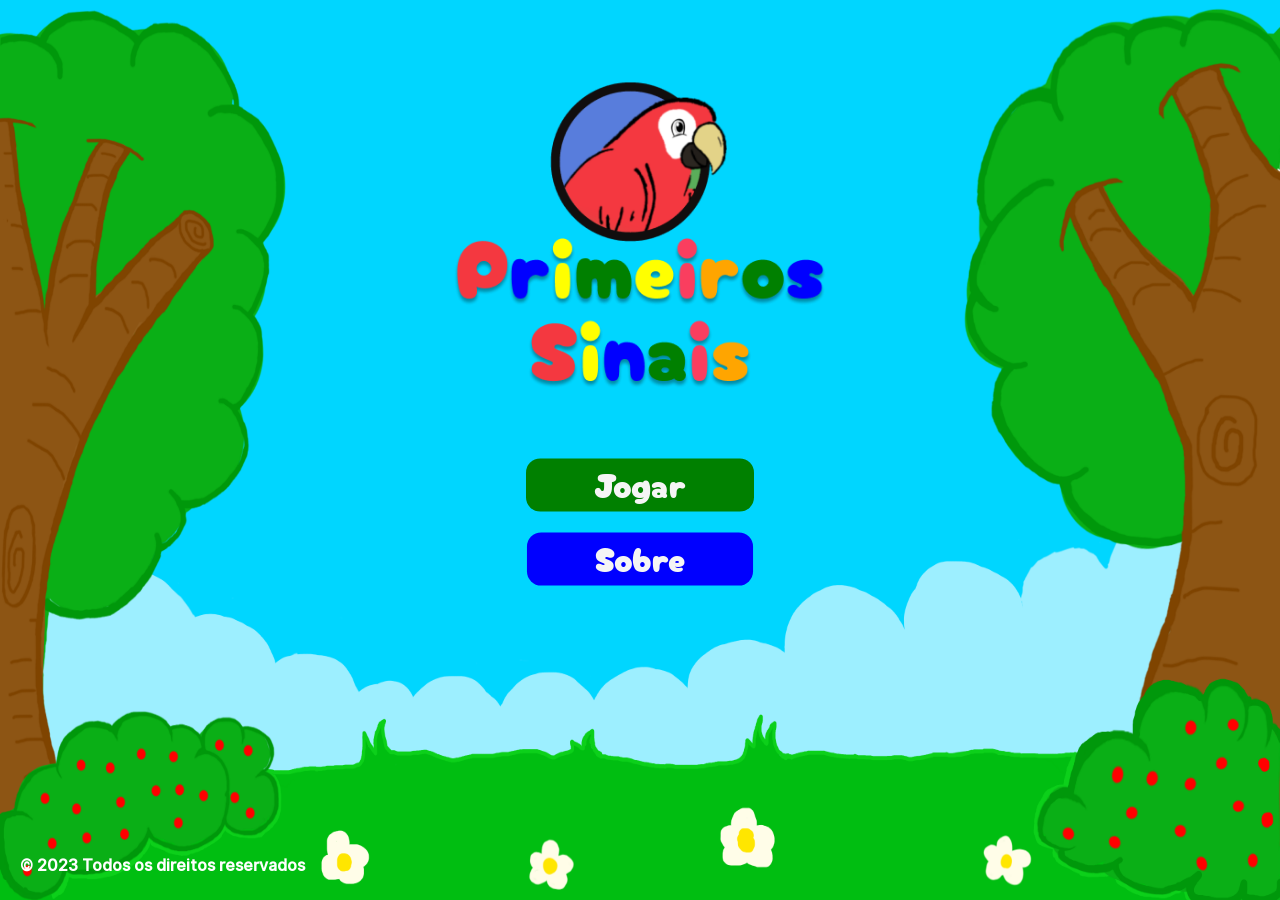
<file: index.html>
<!DOCTYPE html>
<html lang="pt-br">
<head>
	<meta charset="utf-8">
	<meta http-equiv="X-UA-Compatible" content="ie=edge">
	<meta name="viewport" content="width=device-width, initial-scale=1">

 	<link rel="icon" type="image/x-icon" href="./view/img/favicon.ico">
 	<link rel="stylesheet" type="text/css" href="./view/css/style.css">

	<title>Primeiros Sinais</title>
</head>
<body id="body-index">
	<div id="principalIndex">
		<div class="imgLogo">
			<img src="./view/img/LogoTitle.png">
		</div>

		<div class="rowBtn">
			<button class="btn bgcolor4" onclick="location.href='./view/vogais.html'">Jogar</button>
			<button class="btn bgcolor2" onclick="location.href='./view/sobre.html'">Sobre</button>
		</div>
	</div>

	<!-- ===================== DIV INDISPONÍVEL ===================== -->
	<div id="notVisible">
		<div class="imgNot">
			<img src="./view/img/logoAraraTriste.png">
		</div>

		<div class="titleNot">
			<h2>  <p class="color1">O</p> <p class="color2">o</p> <p class="color3">p</p> <p class="color4">s</p> <p class="color5">!</p> </h2>
		</div>
		<div class="txtNot">
			<p> Parece que esta página não é compativel com seu dispositivo </p>
		</div>
	</div>
	<!-- =================== FIM DIV INDISPONÍVEL =================== -->
		
	<footer style="bottom: 0; position: absolute; background-color: transparent;">
		<h4>© 2023 Todos os direitos reservados</h4>
	</footer>
</body>
</html>
</file>
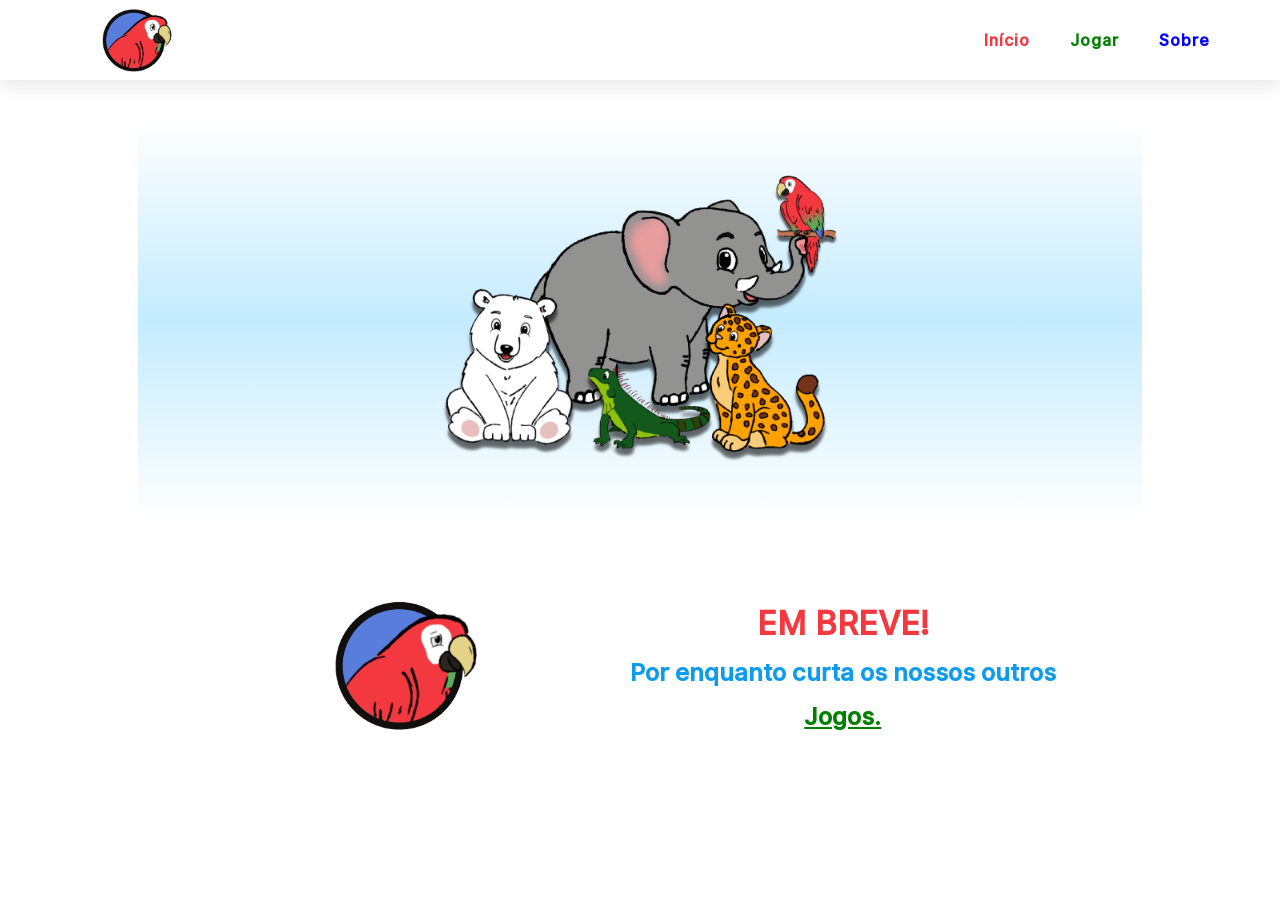
<file: view/embreve.html>
<!DOCTYPE html>
<html lang="pt-br">

<head>
	<meta charset="utf-8">
	<meta name="viewport" content="width=device-width, initial-scale=1">

	<link rel="stylesheet" type="text/css" href="./css/style.css">

	<!-- ========================= FAVICON ========================= -->
	<link rel="icon" type="image/x-icon" href="./img/favicon.ico">


	<title>Em breve</title>

</head>

<body>
	<div id="principalVisible" class="body-Embreve">
		<!-- ========================= MENU ========================= -->
		<nav>
			<div class="logo" onclick="window.location.href = '../index.html'">
				<img src="./img/logo.png">
			</div>

			<div class="menu-btn">
				<i class="fa fa-bars fa-2x" onclick="menuShow(); action()"></i>
			</div>

			<ul>
				<li> <a href="../index.html" class="color1"> Início </a> </li>
				<li> <a href="vogais.html" class="color4"> Jogar </a> </li>
				<li> <a href="sobre.html" class="color2"> Sobre </a> </li>
			</ul>
		</nav>
		<!-- ======================= FIM MENU ======================= -->

		<div class="principalEmbreve">
			<div class="banner">
				<img src="./img/turminha.png">
			</div>

			<div class="txtEmbreve">
				<div class="LogoEmbreve">
					<img src="./img/logoAraraTriste.png">
				</div>
				<div class="txtEmbreveProj">
					<h1 class="color1">EM BREVE!</h1>
					<h2 class="color7">Por enquanto curta os nossos outros</h2>
					<h2 class="color4" onclick="location.href='vogais.html'">Jogos.</a></h2>
				</div>

			</div>
		</div>
	</div>

	<!-- ===================== DIV INDISPONÍVEL ===================== -->
	<div id="notVisible">
		<div class="imgNot">
			<img src="./img/logoAraraTriste.png">
		</div>

		<div class="titleNot">
			<h2>
				<p class="color1">O</p>
				<p class="color2">o</p>
				<p class="color3">p</p>
				<p class="color4">s</p>
				<p class="color5">!</p>
			</h2>
		</div>
		<div class="txtNot">
			<p> Parece que esta página não é compativel com seu dispositivo </p>
		</div>
	</div>
	<!-- =================== FIM DIV INDISPONÍVEL =================== -->


	<script type="text/javascript" src="./js/funcoes.js"></script>
</body>

</html>
</file>
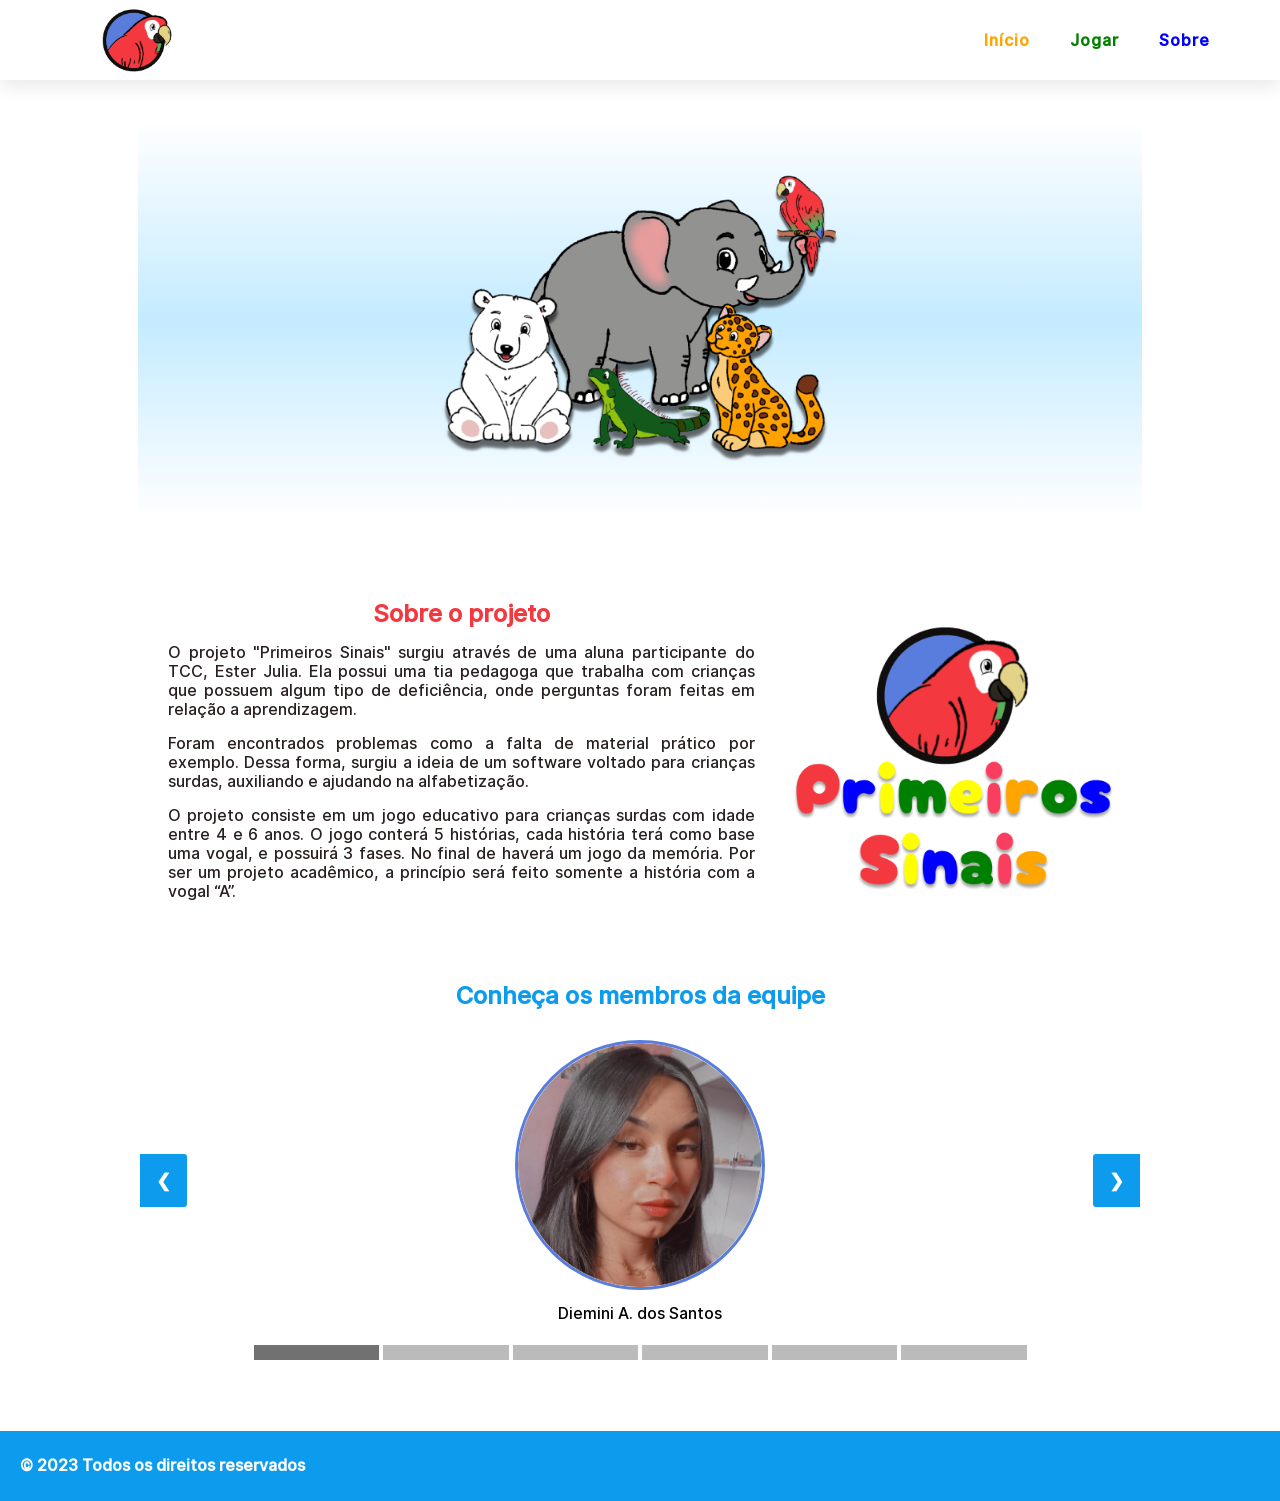
<file: view/sobre.html>
<!DOCTYPE html>
<html lang="pt-br">

<head>
	<meta charset="utf-8">
	<meta http-equiv="X-UA-Compatible" content="ie=edge">
	<meta name="viewport" content="width=device-width, initial-scale=1">

	<!-- ======================== CSS EXTRA ======================== -->
	<link rel="stylesheet" type="text/css" href="./css/style.css">

	<!-- ========================= FAVICON ========================= -->
	<link rel="icon" type="image/x-icon" href="./img/favicon.ico">

	<title>Primeiros Sinais - Sobre Nós</title>
</head>

<body id="overflowFixed">
	<div id="principalVisible" class="body-sobre">
		<!-- ========================= MENU ========================= -->
		<nav>
			<div class="logo" onclick="window.location.href='../index.html'">
				<img src="./img/logo.png">
			</div>

			<div class="menu-btn">
				<i class="fa fa-bars fa-2x" onclick="menuShow(); action()"></i>
			</div>

			<ul>
				<li> <a href="../index.html" class="color6"> Início </a> </li>
				<li> <a href="vogais.html" class="color4"> Jogar </a> </li>
				<li> <a href="sobre.html" class="color2"> Sobre </a> </li>
			</ul>
		</nav>
		<!-- ======================= FIM MENU ======================= -->


		<!-- ======================= CONTEUDO ======================= -->
		<div class="principalSobre">
			<div class="banner">
				<img src="./img/turminha.png">
			</div>

			<div class="txtSobre">
				<div class="txtSobreProj">
					<h2 class="color1">Sobre o projeto</h2>
					<p>
						O projeto "Primeiros Sinais" surgiu através de uma aluna participante do TCC, Ester Julia.
						Ela possui uma tia pedagoga que trabalha com crianças que possuem algum tipo de deficiência,
						onde perguntas foram feitas em relação a aprendizagem.
					</p>

					<p>
						Foram encontrados problemas como a falta de material prático por exemplo. Dessa forma, surgiu a
						ideia de um software voltado para crianças
						surdas, auxiliando e ajudando na alfabetização.
					</p>

					<p>
						O projeto consiste em um jogo educativo para crianças surdas com idade entre 4 e 6 anos.
						O jogo conterá 5 histórias, cada história terá como base uma vogal, e possuirá 3 fases.
						No final de haverá um jogo da memória. Por ser um projeto acadêmico, a princípio será feito
						somente a história com a vogal “A”.
					</p>
				</div>

				<div class="LogoSobre">
					<img src="./img/LogoTitle.png">
				</div>
			</div>

			<!-- ====================== CARROSSEL ====================== -->
			<h2 class="color7">Conheça os membros da equipe</h2>

			<div class="slideshow-container">
				<div class="mySlides fade">
					<img src="./img/fotoDih.png" onclick="action(); openModalLightBox();currentSlideLightBox(1)"
						class="hover-shadow-Lightbox cursor-Lightbox">
					<p onclick="action(); openModalLightBox();currentSlideLightBox(1)" class="cursor-Lightbox">
						Diemini A. dos Santos
					</p>
				</div>

				<div class="mySlides fade">
					<img src="./img/fotoEdu.png" onclick="action(); openModalLightBox();currentSlideLightBox(4)"
						class="hover-shadow-Lightbox cursor-Lightbox">
					<p onclick="action(); openModalLightBox();currentSlideLightBox(4)" class="cursor-Lightbox">
						Eduardo G. de Lima
					</p>
				</div>

				<div class="mySlides fade">
					<img src="./img/fotoEster.png" onclick="action(); openModalLightBox();currentSlideLightBox(3)"
						class="hover-shadow-Lightbox cursor-Lightbox">
					<p onclick="action(); openModalLightBox();currentSlideLightBox(3)" class="cursor-Lightbox">
						Ester Julia L. da Silva
					</p>
				</div>

				<div class="mySlides fade">
					<img src="./img/fotoJohnA.png" onclick="action(); openModalLightBox();currentSlideLightBox(6)"
						class="hover-shadow-Lightbox cursor-Lightbox">
					<p onclick="action(); openModalLightBox();currentSlideLightBox(6)" class="cursor-Lightbox">
						Jonathan P. P. Silva
					</p>
				</div>

				<div class="mySlides fade">
					<img src="./img/fotoRennan.png" onclick="action(); openModalLightBox();currentSlideLightBox(5)"
						class="hover-shadow-Lightbox cursor-Lightbox">
					<p onclick="action(); openModalLightBox();currentSlideLightBox(5)" class="cursor-Lightbox">
						Rennan do P. Oliveira </p>
				</div>

				<div class="mySlides fade">
					<img src="./img/fotoVictor.png" onclick="action(); openModalLightBox();currentSlideLightBox(2)"
						class="hover-shadow-Lightbox cursor-Lightbox">
					<p onclick="action(); openModalLightBox();currentSlideLightBox(2)" class="cursor-Lightbox">
						Victor D. Pereira
					</p>
				</div>

				<a class="prev" onclick="plusSlides(-1)">❮</a>
				<a class="next" onclick="plusSlides(1)">❯</a>
			</div>

			<div class="divDot">
				<span class="dot" onclick="currentSlide(1)"></span>
				<span class="dot" onclick="currentSlide(2)"></span>
				<span class="dot" onclick="currentSlide(3)"></span>
				<span class="dot" onclick="currentSlide(4)"></span>
				<span class="dot" onclick="currentSlide(5)"></span>
				<span class="dot" onclick="currentSlide(6)"></span>
			</div>
			<!-- ==================== FIM CARROSSEL ==================== -->

		</div>
		<!-- ===================== FIM CONTEUDO ===================== -->


		<!-- ====================== LIGHT-BOX ====================== -->
		<div id="myModal-Lightbox" class="modal-Lightbox">
			<span class="close-Lightbox cursor-Lightbox" onclick="action(); closeModalLightBox()"
				title="Fechar">&times;</span>

			<div class="modal-content-Lightbox">
				<div class="mySlides-Lightbox">
					<div class="gradeSobre">
						<div class="nomeImg">
							<img src="./img/fotoDih.png">
							Diemini A. dos Santos
						</div>

						<div class="txtColab">
							<h3>Diemini Alves dos Santos</h3>
							<p>
								<i>
									Estudante da ETEC Dr. Emílio Hernandez Aguilar e responsável por administrar o
									projeto 'Primeiro Sinais'.
									Desempenhou funções como organizar o planejamento do jogo, escrita do projeto e
									distribuição de tarefas e prazos.
									Também esteve responsável pela identidade visual do site, buscando um design prático
									e interativo.
								</i>
							</p>
						</div>
					</div>
				</div>

				<div class="mySlides-Lightbox">
					<div class="gradeSobre">
						<div class="nomeImg">
							<img src="./img/fotoVictor.png">
							Victor D. Pereira
						</div>

						<div class="txtColab">
							<h3>Victor Duarte Pereira</h3>
							<p>
								<i>
									Estudante da ETEC Dr. Emílio Hernandez Aguilar, responsável por toda escrita do
									projeto,
									participando de todos os capítulos e textos voltados a escrita. Buscou empenhar uma
									ótima estrutura para cada capítulo feito.
								</i>
							</p>
						</div>
					</div>
				</div>

				<div class="mySlides-Lightbox">
					<div class="gradeSobre">
						<div class="nomeImg">
							<img src="./img/fotoEster.png">
							Ester Julia L. da Silva
						</div>

						<div class="txtColab">
							<h3>Ester Julia Lira da Silva</h3>
							<p>
								<i>
									Estudante da ETEC Dr. Emílio Hernandez Aguilar e criadora do tema para o projeto.
									Foi responsável pela criação dos cenários e outros elementos, estabelecendo um
									desenho agradável de se ver.
									Foi responsável também pela história e roteiro do jogo.
								</i>
							</p>
						</div>
					</div>
				</div>

				<div class="mySlides-Lightbox">
					<div class="gradeSobre">
						<div class="nomeImg">
							<img src="./img/fotoEdu.png">
							Eduardo G. de Lima
						</div>

						<div class="txtColab">
							<h3>Eduardo Gomes de Lima</h3>
							<p>
								<i>
									Estudante da ETEC Dr. Emílio Hernandez Aguilar, responsável pela programação do
									jogo.
									Auxiliou também nas animações para o desenvolvimento do projeto.
								</i>
							</p>
						</div>
					</div>
				</div>

				<div class="mySlides-Lightbox">
					<div class="gradeSobre">
						<div class="nomeImg">
							<img src="./img/fotoRennan.png">
							Rennan do P. Oliveira
						</div>

						<div class="txtColab">
							<h3>Rennan do Prado Oliveira</h3>
							<p>
								<i>
									Estudante da ETEC Dr. Emílio Hernandez Aguilar, responsável pelas pesquisas feitas
									para desenvolver com conhecimento o projeto "Primeiro Sinais".
									Também Participou das atividades de animação do projeto, juntamente com a programação.
								</i>
							</p>
						</div>
					</div>
				</div>

				<div class="mySlides-Lightbox">
					<div class="gradeSobre">
						<div class="nomeImg">
							<img src="./img/fotoJohnA.png">
							Jonathan P. P. Silva
						</div>

						<div class="txtColab">
							<h3>Jonathan Pablo Pereira Silva</h3>
							<p>
								<i>
									Estudante da ETEC Dr. Emílio Hernandez Aguilar, criador de todos os personagens do
									jogo.
									Desenvolveu os personagens de uma forma que todos tivessem um padrão e hierarquia
									entre eles.
									Também Participou das atividades de programação do projeto, juntamente com as
									animações.
								</i>
							</p>
						</div>
					</div>
				</div>
			</div>
		</div>
		<!-- ==================== FIM LIGHT-BOX ==================== -->
	</div>

	<!-- ===================== DIV INDISPONÍVEL ===================== -->
	<div id="notVisible">
		<div class="imgNot">
			<img src="./img/logoAraraTriste.png">
		</div>

		<div class="titleNot">
			<h2>
				<p class="color1">O</p>
				<p class="color2">o</p>
				<p class="color3">p</p>
				<p class="color4">s</p>
				<p class="color5">!</p>
			</h2>
		</div>
		<div class="txtNot">
			<p> Parece que esta página não é compativel com seu dispositivo </p>
		</div>
	</div>
	<!-- =================== FIM DIV INDISPONÍVEL =================== -->


	<!-- ======================== RODAPÉ ======================== -->
	<footer>
		<h4>© 2023 Todos os direitos reservados</h4>
	</footer>
	<!-- ====================== FIM RODAPÉ ====================== -->


	<script type="text/javascript" src="./js/funcoes.js"></script>
	<script type="text/javascript" src="./js/funcoesCarrossel.js"></script>
	<script type="text/javascript" src="./js/funcoesLightBox.js"></script>
</body>

</html>
</file>
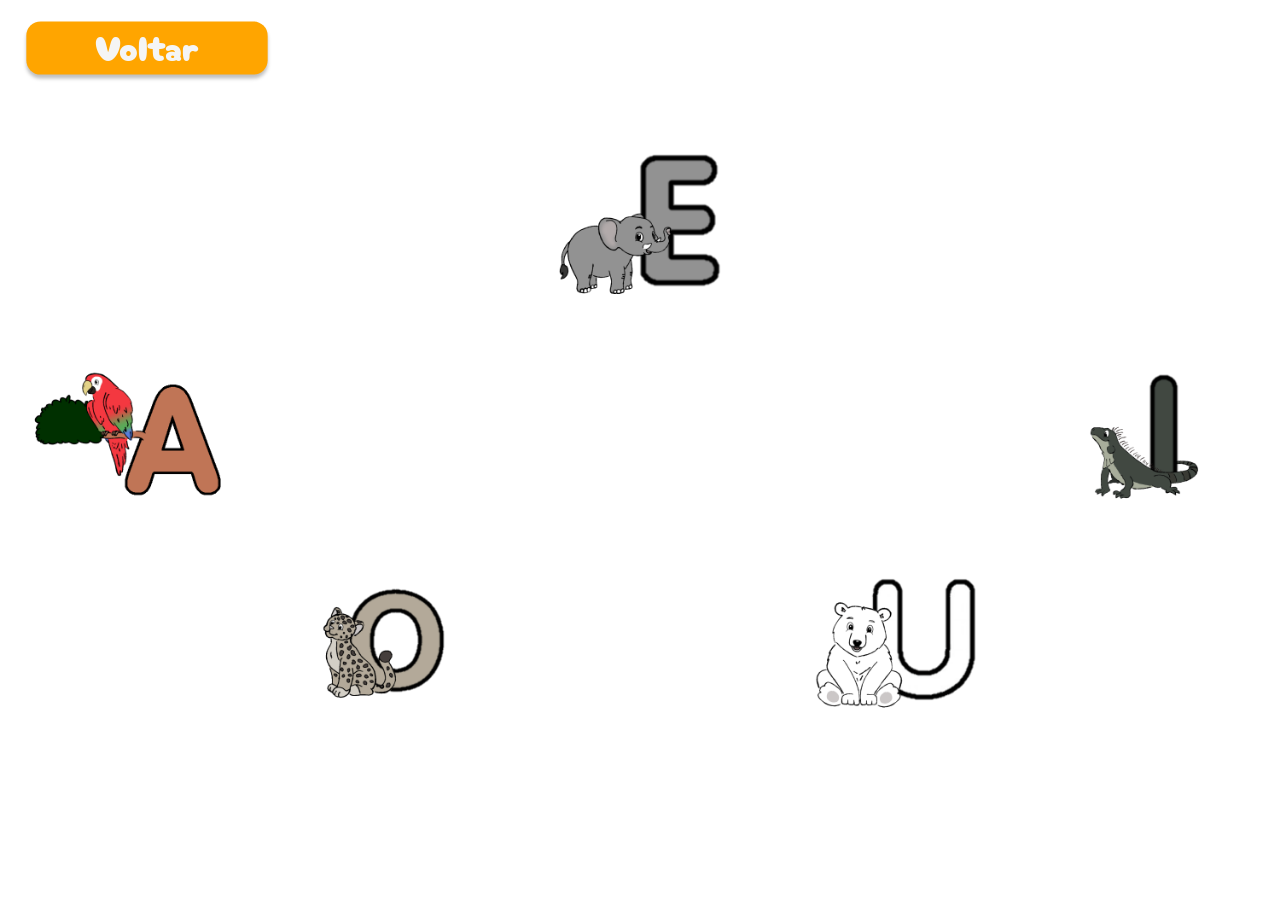
<file: view/vogais.html>
<!DOCTYPE html>
<html lang="pt-br">

<head>
	<meta charset="utf-8">
	<meta http-equiv="X-UA-Compatible" content="ie=edge">
	<meta name="viewport" content="width=device-width, initial-scale=1">
	<link rel="stylesheet" type="text/css" href="./css/styleVogais.css">
	<link rel="stylesheet" type="text/css" href="./css/style.css">
	<link rel="icon" type="image/x-icon" href="./img/favicon.ico">


	<title>Primeiros Sinais - Vogais</title>
</head>

<body id="body-Vogais">
	<div id="principalVisible">
		<!-- ========================= MENU ========================= -->
		<div class="menuVogais">
			<button class="btn bgcolor6" onclick="location.href='../index.html'">Voltar</button>
		</div>
		<!-- ======================= FIM MENU ======================= -->

		<div class="principalVogais">
			<div class="vogais">
				<div id="a">
					<img src="./img/Novo-Projeto-A.png" onclick="location.href='jogo-A.html'">
				</div>

				<div id="o">
					<div class="tip">
						<div class="grayColor">
							<img class="imgGray" src="./img/Novo-Projeto-O.png">
							<img class="cadeado" src="./img/cadeado.png">

							<span class="bgcolor7">Jogo indisponível no momento</span>
						</div>
					</div>
				</div>

				<div id="e">
					<div class="tip">
						<div class="grayColor">
							<img class="imgGray" src="./img/Novo-Projeto-E.png">
							<img class="cadeado" src="./img/cadeado.png">

							<span class="bgcolor7">Jogo indisponível no momento</span>
						</div>
					</div>
				</div>

				<div id="u">
					<div class="tip">
						<div class="grayColor">
							<img class="imgGray" src="./img/Novo-Projeto-U.png">
							<img class="cadeado" src="./img/cadeado.png">

							<span class="bgcolor7">Jogo indisponível no momento</span>
						</div>
					</div>
				</div>

				<div id="i">
					<div class="tip">
						<div class="grayColor">
							<img class="imgGray" src="./img/Novo-Projeto-I.png">
							<img class="cadeado" src="./img/cadeado.png">

							<span class="bgcolor7">Jogo indisponível no momento</span>
						</div>
					</div>
				</div>

			</div>
		</div>

	</div>


	<!-- ===================== DIV INDISPONÍVEL ===================== -->
	<div id="notVisible">
		<div class="imgNot">
			<img src="./img/logoAraraTriste.png">
		</div>

		<div class="titleNot">
			<h2>
				<p class="color1">O</p>
				<p class="color2">o</p>
				<p class="color3">p</p>
				<p class="color4">s</p>
				<p class="color5">!</p>
			</h2>
		</div>
		<div class="txtNot">
			<p> Parece que esta página não é compativel com seu dispositivo </p>
		</div>
	</div>
	<!-- =================== FIM DIV INDISPONÍVEL =================== -->
</body>

</html>
</file>
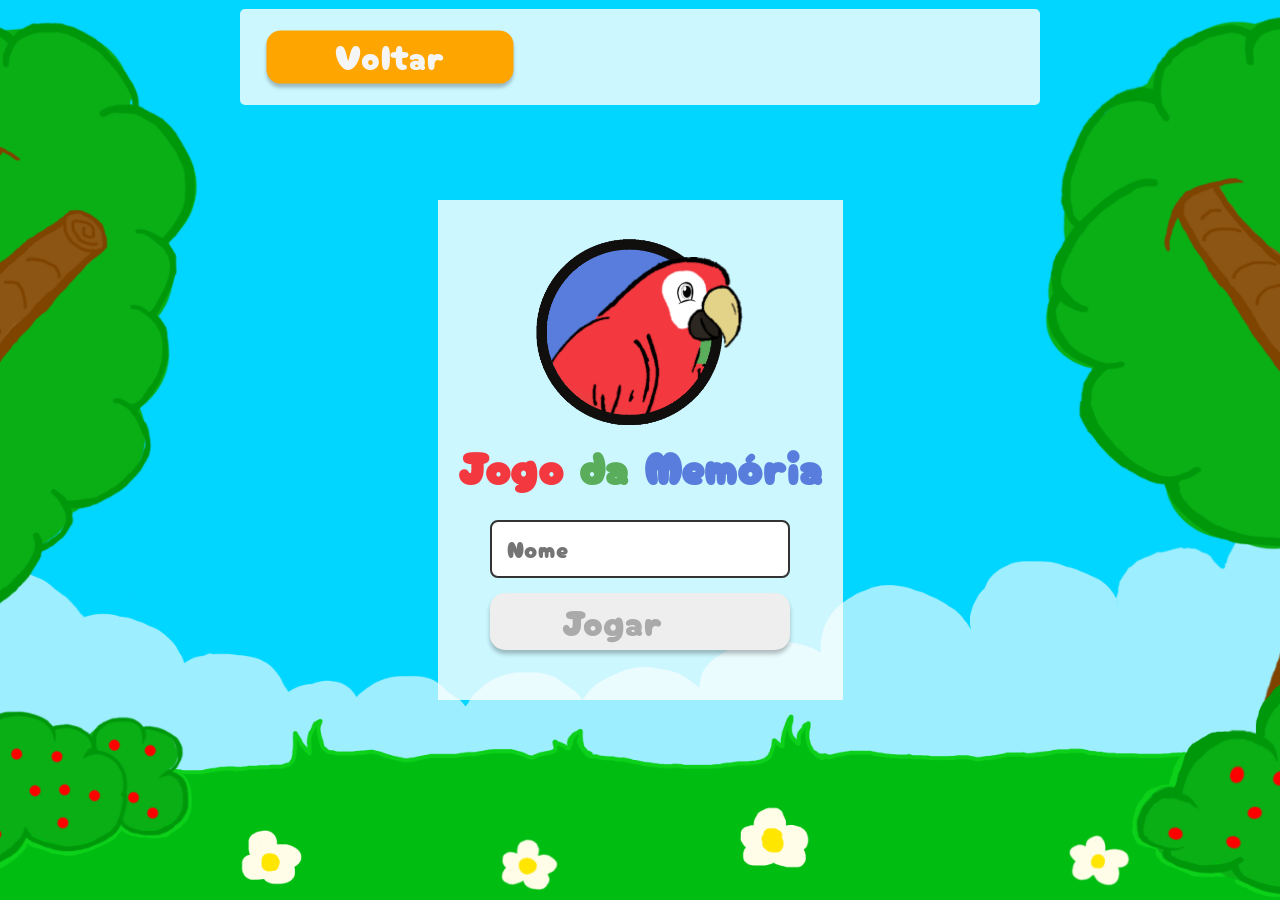
<file: view/jogoMemoria/logar.html>
<!doctype html>
<html lang="pt-br">
    <head>
        <meta charset="UTF-8" />
        <meta name="viewport" content="width=device-width, initial-scale=1.0" />
        <link rel="icon" type="image/x-icon" href="../img/favicon.ico" />
        <link rel="stylesheet" href="./css/game.css" />
        <link rel="stylesheet" href="../css/style.css" />
        <link rel="stylesheet" href="../css/styleVogais.css" />

        <script defer src="./js/login.js"></script>

        <title>Jogo da Memória | Login</title>
    </head>
    <body>
        <main>
            <header class="menuVogais header_login">
                    <button
                        class="btn bgcolor6"
                        onclick="location.href = '../jogo-A.html'"
                    >
                        Voltar
                    </button>
                </div>
            </header>
            <form class="login-form">
                <div class="login__header">
                    <img src="../img/logo.png" />
                    <h1>
                        <b id="red">Jogo</b>
                        <b id="green">da</b>
                        <b id="blue">Memória</b>
                    </h1>
                </div>
                <input type="text" placeholder="Nome" class="login__input" />
                <button type="submit" class="login__button" disabled>
                    Jogar
                </button>
            </form>
        </main>
    </body>
</html>
</file>
<file: view/css/styleVogais.css>
button{
    font-family: cherryBomb;
    font-size: 2.25rem;
    cursor: pointer;
    box-shadow: 0px 4px 4px 0px rgba(0, 0, 0, 0.25);
}

#body-Vogais{
    height: 100vh;
    user-select: none;
}

.menuVogais{
    padding: 20px;
}

.menuVogais .btn {
    border-radius: 15px;
    border: none;
    color: #F5F5F5;
    transition: 1.5s;
    padding: 10px 72px;
    font-size: 2.25rem;
    cursor: pointer;
    transform: scale(0.95);
}

.menuVogais .btn:hover {
    transform: scale(1.0);
    box-shadow: 0px 4px 4px 0px rgba(0, 0, 0, 0.25);
}

.principalVogais{
    display: flex;
    flex-direction: column;
    align-items: center;
    justify-content: center;
    height: 75vh;
}

.principalVogais img{ width: 100%; margin: auto auto;}

.vogais{
    width: 100%;
    height: 100%;
    display: grid;
    grid-template-columns: auto auto auto auto auto;
}

#e{
    display: flex;
    align-self: flex-start;
}

#a, #i{
    display: flex;
    align-self: center;
}

#o, #u{
    display: flex;
    align-self: flex-end;
}

.grayColor .imgGray{
    filter: grayscale(90%);
}

.grayColor{
    display: flex;
    align-items: center;
    justify-content: center;
}

.grayColor .imgGray:hover{
    filter: grayscale(95%);
}

div.tip {
    display: flex;
    align-items: center;
    justify-content: center;
}

div.tip:active {
    cursor: help;
    position: relative;
}

div.tip span,
div.tip .cadeado {
    display: none;
}

div.tip:active span{
    color: #ffffff;
    font-family: inter;
    font-size: larger;
    border-radius: 15px;
    padding: 8px 14px;
    display: block;
    text-align: center;
    z-index: 100;
    width: 250px;
    position: absolute;
}

div.tip:hover .cadeado{
    color: #ffffff;
    font-family: inter;
    font-size: larger;
    border-radius: 15px;
    padding: 8px 14px;
    display: block;
    text-align: center;
    z-index: 100;
    width: 125px;
    position: absolute;
}
</file>
<file: view/jogoMemoria/css/game.css>
@import url("https://fonts.googleapis.com/css2?family=Press+Start+2P&display=swap");

* {
    margin: 0;
    padding: 0;
    box-sizing: border-box;
    list-style: none;
    border: none;
    font-family: cherryBomb;
    letter-spacing: 1px;
}

@font-face {
    font-family: cherryBomb;
    src: url(../../css/font/Cherry\ Bomb/cherry-bomb-regular-1.ttf);
}

/* ======================= LOGIN ======================= */
.login-form {
    align-items: center;
    display: flex;
    flex-direction: column;
}

.login__header {
    align-items: center;
    display: flex;
    flex-direction: column;
    justify-content: center;
    margin-bottom: 30px;
}

.login__header img {
    width: 225px;
}

.login__header h1 {
    color: #333;
    font-size: 45px;
}

.login__input {
    border: 2px solid #333;
    border-radius: 8px;
    color: #333;
    font-size: 1.5em;
    margin-bottom: 15px;
    width: 100%;
    max-width: 300px;
    outline: none;
    padding: 15px;
}

.login__button {
    background-color: #ee665c;
    font-size: 2em;
    width: 100%;
    max-width: 300px;

    display: flex;
    align-items: center;
    font-family: cherryBomb;
    border-radius: 15px;
    border: none;
    color: #f5f5f5;
    transition: 1.5s;
    text-align: center;
    padding: 0.3em 2em;
    font-size: 2.25rem;
    cursor: pointer;
    box-shadow: 0px 4px 4px 0px rgba(0, 0, 0, 0.25);
}

.login__button:disabled {
    background-color: #eee;
    color: #aaa;
    cursor: auto;
}

#blue {
    color: #587ddc;
}

#red {
    color: #f43840;
}

#green {
    color: #5aad5a;
}

/* ======================= GAME ======================= */
main {
    display: flex;
    flex-direction: column;
    align-items: center;
    justify-content: center;
    padding: 20px 20px 50px;
    background-color: rgba(255, 255, 255, 0.8);
}

.main_game {
    width: 100%;
    max-width: 800px;
}

header {
    color: #333;
    z-index: 1;
    display: flex;
    align-items: center;
    justify-content: space-between;
    background-color: rgba(255, 255, 255, 0.8);
    font-size: 1.4em;
    width: 100%;
    max-width: 800px;
    padding: 19px;
    margin: -6px 0 15px;
    border-radius: 5px;
}

.header_login {
    position: absolute;
    top: 15px;
}

body {
    background-image: url("../../img/MicrosoftTeams-image.png");
    background-size: cover;
    background-position: center;
    display: flex;
    justify-content: center;
    align-items: center;
    height: 100vh;
    font-family: Arial;
}

.grid {
    display: grid;
    grid-template-columns: repeat(4, 1fr);
    gap: 15px;
    width: 500px;
}

.card {
    aspect-ratio: 3/4;
    position: relative;
    transform-style: preserve-3d;
    transition: transform 0.5s;
    cursor: pointer;
}

.face {
    width: 100%;
    height: 100%;
    position: absolute;
    border-radius: 10px;
    background-size: cover;
    background-position: center;
    backface-visibility: hidden;
}

.front {
    background-color: #ffffff;
    transform: rotateY(180deg);
    border-radius: 10px;
    transition: filter 0.4s;
}

.matched {
    transform: rotateY(180deg);
    cursor: default;
    box-shadow: 0 0 10px #00ff88;
}

.frontDesfoque {
    filter: saturate(0);
}

.back {
    background-color: #0d9ced;
    backface-visibility: hidden;
}

.reveal-card {
    transform: rotateY(180deg);
}

.bgcolor6 {
    background: #ffa500;
}

.toast {
    position: fixed;
    top: 0;
    left: 0;
    width: 100%;
    height: 100%;

    background: rgba(0, 0, 0, 0.6);

    display: flex;
    align-items: center;
    justify-content: center;

    opacity: 0;
    pointer-events: none;

    transition: 0.3s;
}

.toast.show {
    opacity: 1;
    pointer-events: all;
}

.toast-content {
    background: white;
    padding: 30px 40px;
    border-radius: 10px;

    text-align: center;

    box-shadow: 0 10px 30px rgba(0, 0, 0, 0.3);
}

.toast-content h2 {
    margin-bottom: 10px;
}

.toast-content button {
    margin-top: 15px;
    padding: 10px 20px;
    border: none;
    background: #0d9ced;
    color: white;
    border-radius: 5px;
    cursor: pointer;
}
</file>
<file: view/css/style.css>
@import url("https://cdnjs.cloudflare.com/ajax/libs/font-awesome/4.7.0/css/font-awesome.css");


	/* ==================================================== 
		FONTS
	==================================================== */
	@font-face {
		font-family: cherryBomb;
		src: url(font/Cherry\ Bomb/cherry-bomb-regular-1.ttf);
	}

	@font-face {
		font-family: inter;
		src: url(font/Inter/Inter-Medium.ttf);
	}

	* {
		margin: 0;
		padding: 0;
		box-sizing: border-box;
	}


	img {
		user-select: none;
	}

	::-webkit-scrollbar {
		visibility: hidden;
		width: 0px;
	}

	.color0-1{
		color: #000;
	}

	.color1-1{
		color: #FFF;
	}

	.color1 {
		color: #F43840;
	}

	.bgcolor1 {
		background: #F43840;
	}

	.color2 {
		color: #00F;
	}

	.bgcolor2 {
		background: #00F;
	}

	.color3 {
		color: #FF0;
	}

	.color4 {
		color: #008000;
	}

	.bgcolor4 {
		background: #008000;
	}

	.color5 {
		color: #FA3E5F;
	}

	.color6 {
		color: #FFA500;
	}

	.bgcolor6 {
		background: #FFA500;
	}

	.color7 {
		color: #0D9CED;
	}

	.bgcolor7 {
		background-color: #0D9CED;
	}


	/* ==================================================== 
		ÁREA NÃO VISIVEL
	 ==================================================== */
	#notVisible {
		display: none;
		position: relative;
		visibility: hidden;
		user-select: none;
		z-index: 0;
	}


	/* ==================================================== 
		INDEX
	 ==================================================== */
	#body-index {
		background-image: url(../img/MicrosoftTeams-image.png);
		background-size: 100vw 100vh;
		background-repeat: no-repeat;
	}

	#principalIndex{
		width: 100vw;
		height: 100vh;
		position: absolute;
		display: flex;
		flex-direction: column;
		align-items: center;
		justify-content: start;
		user-select: none;
	}

	#principalIndex * {
		font-family: cherryBomb;
	}

	#principalIndex .imgLogo {
		display: flex;
		flex-direction: column;
		align-items: center;
		justify-content: center;
		height: 45%;
		padding: 15px;
		margin: 20px;
	}

	#principalIndex .imgLogo img {
		height: 90%;
	}

	.rowBtn {
		display: flex;
		flex-direction: column;
		align-items: center;
		justify-content: center;
		font-size: 5em;
		gap: 15px;
		padding: 10px;
	}

	.rowBtn .btn {
		border-radius: 15px;
		border: none;
		color: #F5F5F5;
		transition: 1.5s;
		padding: 10px 72px;
		font-size: 2.25rem;
		cursor: pointer;
		transform: scale(0.95);
		margin-top: 1%;
	}

	.rowBtn .btn:hover {
		transform: scale(1.0);
		box-shadow: 0px 4px 4px 0px rgba(0, 0, 0, 0.25);
	}

	.rowBtn:hover > :not(:hover) {
		transform: scale(0.9);
	}


	/* ==================================================== 
		TELA SOBRE NÓS
	==================================================== */
	nav {
		display: flex;
		height: 80px;
		width: 100%;
		background-color: #fff;
		align-items: center;
		justify-content: space-between;
		padding: 0 50px 0 100px;
		flex-wrap: wrap;
		top: 0;
		position: sticky;
		white-space: nowrap;
		z-index: 500;
		box-shadow: 0px 8px 16px 0px rgba(0, 0, 0, 0.08);
		font-family: inter;
	}

	nav .logo {
		height: 75px;
		margin: auto 0 auto 0;
		cursor: pointer;
	}

	nav .logo img {
		height: 100%;
	}

	nav ul {
		display: flex;
		flex-wrap: wrap;
		list-style: none;
		z-index: 1000;
	}

	nav ul li {
		margin: 0 5px;
	}

	nav ul li a {
		text-decoration: none;
		font-size: 1rem;
		font-weight: 500;
		padding: 8px 15px;
		border-radius: 5px;
		letter-spacing: 1px;
		transition: all 0.3s ease;
		font-weight: 700;
		background: none;
	}

	nav .menu-btn i {
		color: #000;
		cursor: pointer;
		display: none;
	}



	.fixando {
		animation: fixar .5s linear forwards;
		visibility: visible;
	}

	@keyframes fixar {
		0% {
			overflow: hidden;
		}

		100% {
			overflow: hidden;
		}
	}


	/* ==================================================== 
		TELA SOBRE NÓS
	==================================================== */
	.body-sobre,
	.body-Embreve {
		display: flex;
		flex-direction: column;
		align-items: center;
		justify-content: center;
		font-family: inter;
	}

	.principalSobre,
	.principalEmbreve {
		max-width: 1024px;
		background-color: #FFF;
		padding: 40px 10px;
	}

	.modal-Lightbox {
		height: 100vh;
		width: 100vw;
		align-items: center;
		justify-content: center;
	}

	.banner {
		width: 100%;
		background: linear-gradient(to top,
				rgba(185, 230, 255, 0.00),
				#c4ebff,
				rgba(185, 230, 255, 0.00));
		display: flex;
		flex-direction: column;
		align-items: center;
		justify-content: center;
		margin: auto;
		padding: 25px;
	}

	.banner img {
		width: 30rem;
	}

	.txtSobre {
		display: grid;
		grid-template-columns: auto 35%;
		align-items: center;
		justify-content: center;
		padding: 20px;
		margin: 50px 0px;
		gap: 20px;
	}

	.txtEmbreve {
		display: grid;
		grid-template-columns: 40% auto;
		align-items: center;
		justify-content: center;
		text-align: center;
		padding: 20px;
		margin: 50px 0px;
		gap: 20px;
	}

	*{outline: solisd;}

	.txtSobreProj,
	.txtEmbreveProj {
		display: flex;
		flex-direction: column;
		align-items: center;
		justify-content: center;
		gap: 15px;
		padding: 10px;
	}

	.txtSobreProj p {
		color: #281F1F;
		text-align: justify;
	}

	.txtEmbreveProj h2 + h2 {
		text-decoration: underline;
	}

	.LogoSobre img {
		width: 100%;
	}

	.LogoEmbreve img {
		width: 40%;
	}

	.principalSobre h2 {
		text-align: center;
	}


	/* ==================================================== 
		CARROSSEL - TELA SOBRE NÓS
	==================================================== */
	/* Slideshow container */
	.slideshow-container {
		max-width: 1000px;
		position: relative;
		margin: auto;
	}

	.mySlides {
		display: flex;
		flex-direction: column;
		text-align: center;
		align-items: center;
		justify-content: center;

		margin: 20px;
	}

	.mySlides img {
		width: 250px;
		height: 250px;
		margin: 10px;
		border-radius: 250px;
		border: solid #587ddc;
	}

	/* Next & previous buttons */
	.prev,
	.next {
		cursor: pointer;
		position: absolute;
		top: 50%;
		width: auto;
		padding: 16px;
		margin-top: -22px;
		color: white;
		font-weight: bold;
		font-size: 18px;
		transition: 0.6s ease;
		border-radius: 0 3px 3px 0;
		user-select: none;
		background-color: #0D9CED;
	}

	/* Position the "next button" to the right */
	.next {
		right: 0;
		border-radius: 3px 0 0 3px;
	}

	/* On hover, add a black background color with a little bit see-through */
	.prev:hover,
	.next:hover {
		background-color: #0d7ab9;
	}

	/* The dots/bullets/indicators */
	.divDot{
		margin-bottom: 25px;
		text-align:center;
		user-select: none;
	}

	.dot {
		cursor: pointer;
		height: 15px;
		width: 12.5%;
		margin: 2px 0px;
		background-color: #bbb;
		/*border-radius: 50%;*/
		display: inline-block;
		transition: background-color 0.6s ease;
	}

	.active,
	.dot:hover {
		background-color: #717171;
	}

	/* Fading animation */
	.fade {
		animation-name: fade;
		animation-duration: 1.5s;
	}

	@keyframes fade {
		from {
			opacity: .4
		}

		to {
			opacity: 1
		}
	}


	/* ==================================================== 
		ÁREA SOBRE - TELA SOBRE NÓS
	==================================================== */

	/* The Modal (background) */
	.modal-Lightbox {
		display: none;
		position: fixed;
		z-index: 1000;
		padding-top: 100px;
		top: 0;
		width: 100vw;
		height: 100vh;
		overflow: auto;
		background-color: white;
	}

	/* Modal Content */
	.modal-content-Lightbox {
		position: relative;
		background-color: #fefefe;
		margin: auto;
		padding: 0;
		width: 100%;
	}

	/* The Close Button */
	.close-Lightbox {
		color: red;
		position: absolute;
		top: 25px;
		right: 40px;
		font-size: 40px;
		font-weight: bold;
	}

	.close-Lightbox:hover,
	.close-Lightbox:focus {
		color: darkred;
		text-decoration: none;
		cursor: pointer;
	}

	.mySlides-Lightbox {
		display: none;
	}

	.cursor-Lightbox {
		cursor: pointer;
	}

	/* Next & previous buttons */
	.prev-Lightbox,
	.next-Lightbox {
		cursor: pointer;
		position: absolute;
		top: 50%;
		width: auto;
		padding: 16px;
		margin-top: -50px;
		color: white;
		font-weight: bold;
		font-size: 20px;
		transition: 0.6s ease;
		border-radius: 0 3px 3px 0;
		user-select: none;
		-webkit-user-select: none;
	}

	/* Position the "next button" to the right */
	.next-Lightbox {
		right: 0;
		border-radius: 3px 0 0 3px;
	}

	/* On hover, add a black background color with a little bit see-through */
	.prev-Lightbox:hover,
	.next-Lightbox:hover {
		background-color: rgba(0, 0, 0, 0.8);
	}

	/* Number text (1/3 etc) */
	.numbertext-Lightbox {
		color: #f2f2f2;
		font-size: 12px;
		padding: 8px 12px;
		position: absolute;
		top: 0;
	}

	.demo-Lightbox {
		opacity: 0.6;
	}

	.active-Lightbox,
	.demo-Lightbox:hover {
		opacity: 1;
	}

	.mySlides img {
		transition: 0.3s;
	}

	.mySlides img:hover {
		box-shadow: 0 4px 8px 0 rgba(0, 0, 0, 0.2), 0 6px 20px 0 rgba(0, 0, 0, 0.19);
	}

.gradeSobre {
        min-height: 80vh;
        width: 100vw;
        display: grid;
        grid-template-columns: auto 50%;
        text-align: center;
        align-items: center;
        justify-content: center;
    }
 
    .gradeSobre .nomeImg {
        display: flex;
        flex-direction: column;
        text-align: center;
        align-items: center;
        justify-content: center;
        background: white;
        min-width: 45%;
        max-width: 90%;
        height: auto;
    }
 
    .gradeSobre .nomeImg img {
        width: 250px;
        height: 250px;
        margin: 10px;
        border-radius: 250px;
        border: solid #587ddc;
    }
 
    .gradeSobre .txtColab {
        background: #587ddc;
        color: white;
        min-width: 45%;
        max-width: 90%;
        min-height: 25vh;
        max-height: auto;
        margin: 25px 15px 25px 15px;
        padding-top: 0;
 
        display: flex;
        flex-direction: column;
        align-items: center;
        justify-content: center;
        border-radius: 25px 0px;
        box-shadow: 0px 0px 20px #666666;
    }
	.gradeSobre .txtColab p,
	.gradeSobre .txtColab i {
		color: #f5f5f5;
		text-align: justify;
		word-break: break-word;
		padding: 20px;
	}


	/* ==================================================== 
		TELA VOGAIS
	==================================================== */


	/* ==================================================== 
		TELA JOGOS IFRAME
	==================================================== */
	.divIframe {
		display: flex;
		padding: 20px;
		width: 100vw;
		height: 75vh;
	}

	iframe {
		width: 1000%;
		height: 100%;
		border: 3px solid gray;
		border-radius: 15px;
	}


	/* ==================================================== 
		RODAPÉ
	==================================================== */
	footer {
		width: 100%;
		height: 70px;
		display: flex;
		justify-content: space-between;
		padding: 0px 20px;
		background: #0D9CED;
		align-items: center;
		font-family: inter;

	}

	footer h4 {
		color: #fff;
		text-align: center;
	}



	@media only screen and (max-width: 920px) {
		#body-index {
			background-image: none;
		}

		#notVisible {
			height: 100vh;
			width: 100vw;
			background-color: cornflowerblue;
			color: #FFF;
			display: flex;
			flex-direction: column;
			align-items: center;
			justify-content: center;
			gap: 10px;
			padding: 20px;
			position: absolute;
			visibility: visible;
			z-index: 1000;
		}

		.imgNot {
			display: flex;
		}

		.imgNot img {
			height: 175px;
		}

		.titleNot {
			font-size: 4.5em;
			font-family: cherryBomb;
		}

		.titleNot h2 {
			display: flex;
			flex-direction: row;
		}

		.txtNot {
			font-size: 1.25em;
			font-family: Arial;
			text-align: center;
		}

		#principalIndex,
		#principalVisible {
			display: none;
			position: relative;
			visibility: hidden;
			z-index: 0;
		}
	}
</file>
